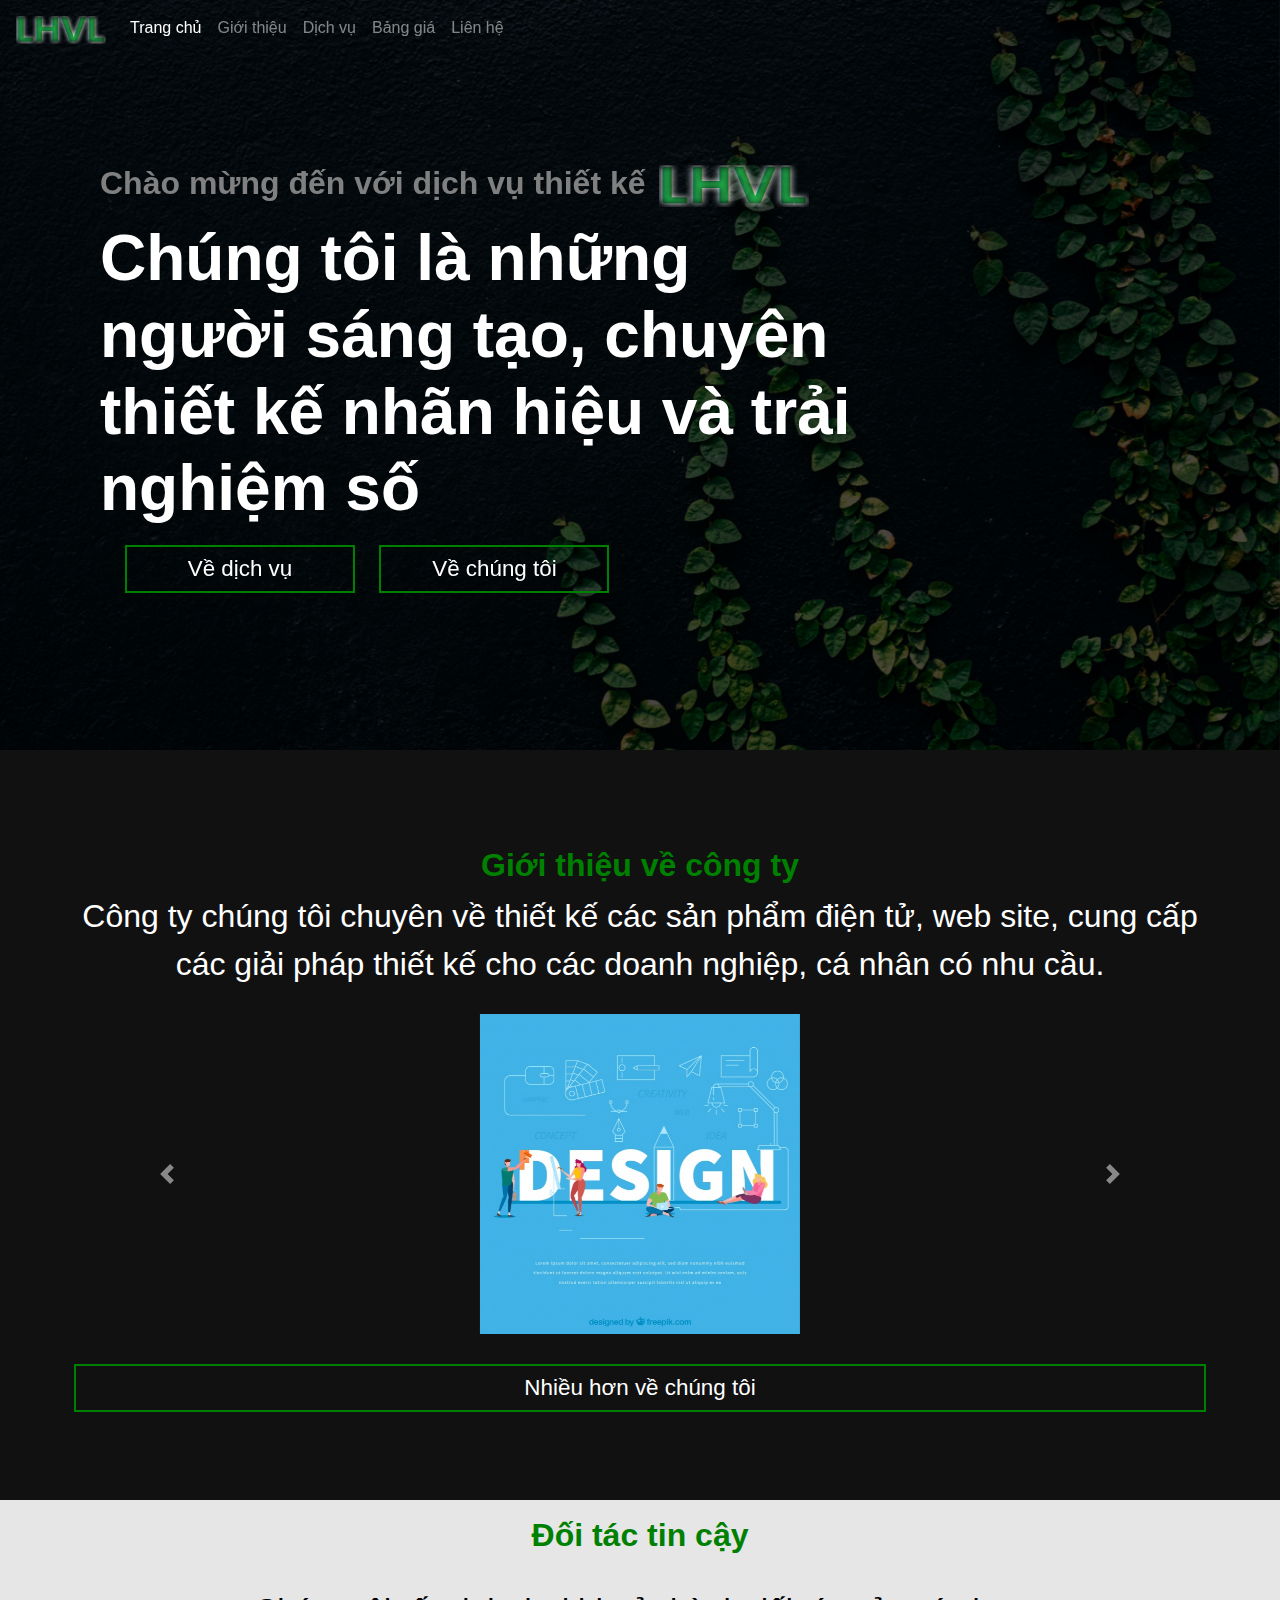
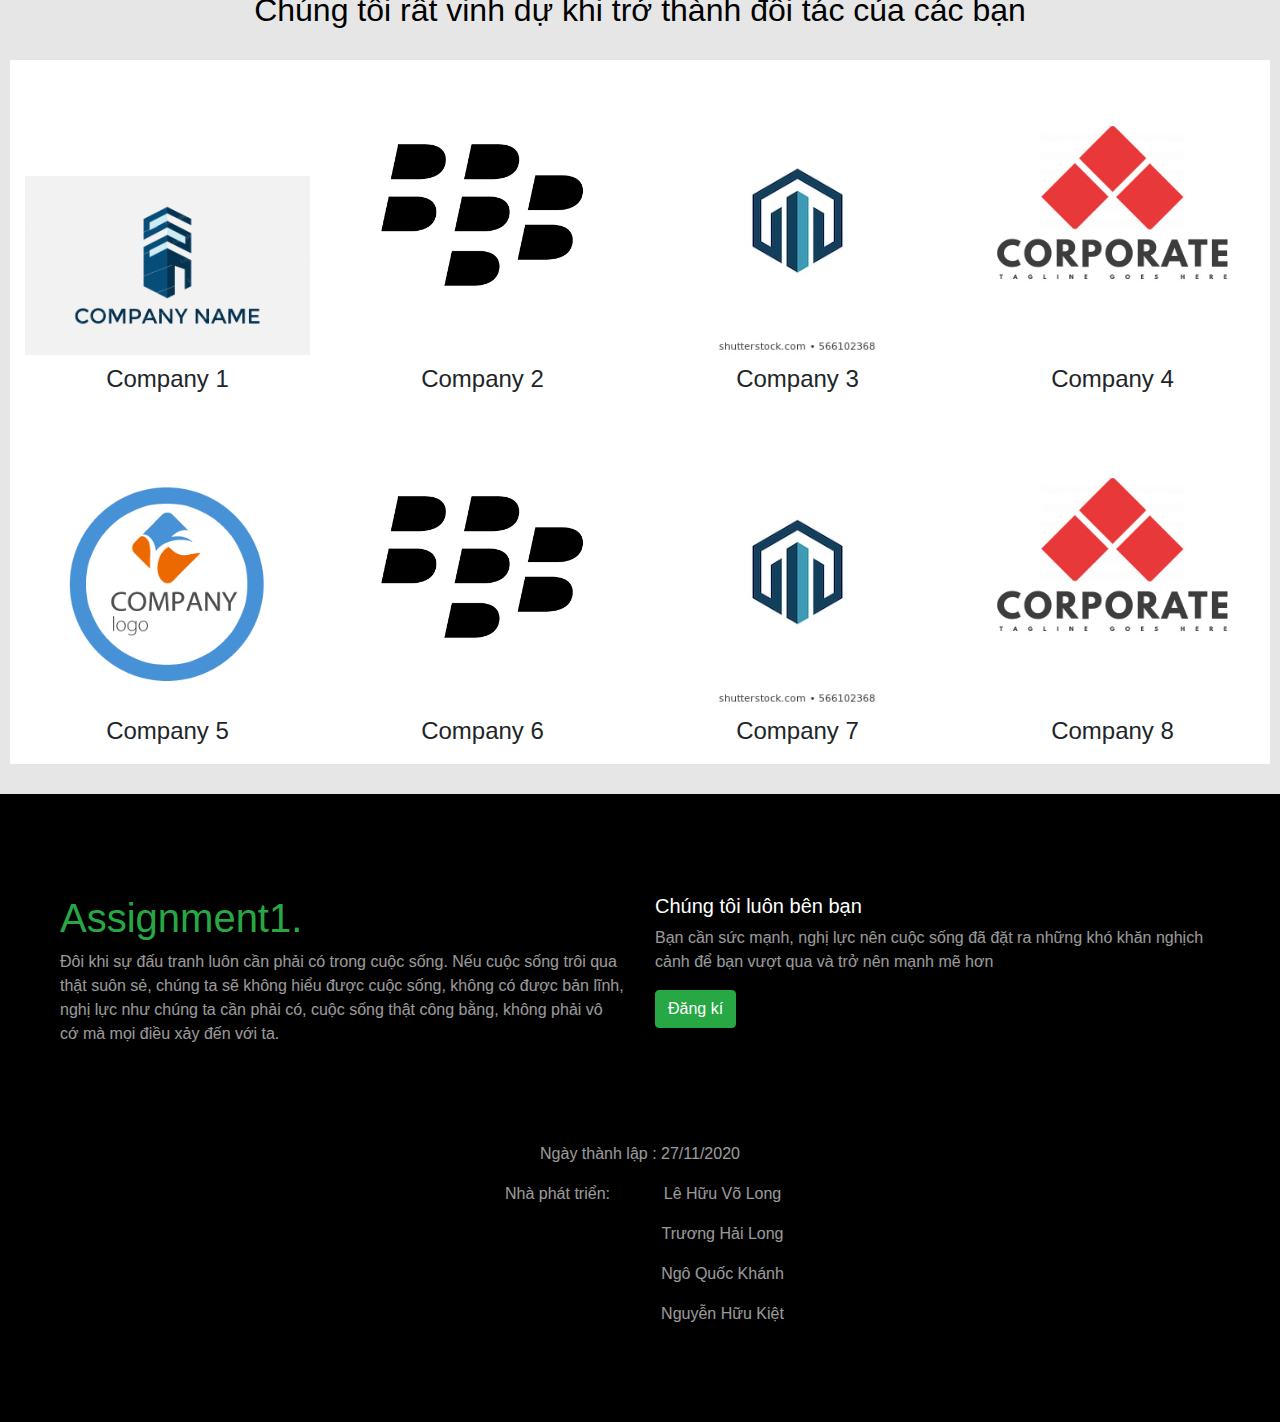
<file: index.html>
<!doctype html>
<html lang="vi">
    <head>
        <meta charset="utf-8">
        <title>Trang chủ</title>
        <meta name="viewport" content="width=device-width,initial-scale=1">
        <link rel="stylesheet" href="./bootstrap-4.5.3-dist/css/bootstrap.css">
        <script src="./jquery-3.5.1/jquery-3.5.1.js"></script>
		<script src="./bootstrap-4.5.3-dist/js/bootstrap.js"></script>
        <link rel="stylesheet" href="./css/style.css"> 
        <link rel="stylesheet" href="./css/footer.css">
    </head>
    <body>
        <!-- name = current page -->
        <script>let name = "Home"</script>
        <button id="scrollTop" style="background-color: black; opacity: .4;" class="btn" onclick="window.scrollTo(0, 0)">
            <svg width="2em" height="2em" viewBox="0 0 16 16" class="bi bi-arrow-bar-up" fill="currentColor" xmlns="http://www.w3.org/2000/svg">
                <path fill-rule="evenodd" d="M8 10a.5.5 0 0 0 .5-.5V3.707l2.146 2.147a.5.5 0 0 0 .708-.708l-3-3a.5.5 0 0 0-.708 0l-3 3a.5.5 0 1 0 .708.708L7.5 3.707V9.5a.5.5 0 0 0 .5.5zm-7 2.5a.5.5 0 0 1 .5-.5h13a.5.5 0 0 1 0 1h-13a.5.5 0 0 1-.5-.5z"/>
            </svg>
        </button>
        <div class="parallax" id="parallaxScrolling"></div>
        <nav class="navbar navbar-expand-lg navbar-dark fixed-top" id="navbarContainer">
            <a class="navbar-brand" href="./">
            </a>
            <button class="navbar-toggler" type="button" data-toggle="collapse" data-target="#headerNavBar" aria-controls="headerNavBar" aria-expanded="false" aria-label="Toggle navigation">
                <span class="navbar-toggler-icon"></span>
            </button>

            <div class="collapse navbar-collapse" id="headerNavBar">
                <ul class="navbar-nav mr-auto" id="navListItem">
                </ul>
            </div>
		</nav>
        <!-- Home Landing -->
        <div class="container-fluid my-container" id="homeContainer">
            <div class="overlay"></div>
            <div class="container-md" id="homeContent">
                <div id="homeContent_main">
                    <h4 class="med-title" style="color: gray;">Chào mừng đến với dịch vụ thiết kế  <img style="margin: 5px;" src="./images/lhvl.png" alt="LHVL" width="150" height="42"></h4>
                    <h1 class="big-title white" >Chúng tôi là những người sáng tạo, chuyên thiết kế nhãn hiệu và trải nghiệm số</h1>
                </div>
                <div class="container-md home-btn-group" id="homeContent_buttonGroup">
                    <a class="btn my-home-btn" href="./services.html">Về dịch vụ</a>
                    <a class="btn my-home-btn" onclick="window.scrollTo(0, $('#homeContainer').height() + 10)">Về chúng tôi</a>
                </div>
            </div>
        </div>

        <div class="container-md pt-3 my-container" id="introContainer">
            <div class="row m-auto flex-column" id="introHeader">
                <h2 class="sub-title">Giới thiệu về công ty</h2>
                <p class="title white">Công ty chúng tôi chuyên về thiết kế các sản phẩm điện tử, web site, cung cấp các giải pháp thiết kế cho các doanh nghiệp, cá nhân có nhu cầu.</p>
                <div id="introSlide" class="carousel slide" data-ride="carousel">
                <div class="carousel-inner">
                    <div class="carousel-item active" data-interval="10000">
                        <img src="./images/introImage/design-word-concept_23-2147844787.jpg" height="320" class="d-block " alt="...">
                    </div>
                    <div class="carousel-item" data-interval="2000">
                        <img src="./images/introImage/photography-1500-0-.jpg" height="320" class="d-block" alt="...">
                    </div>
                    <div class="carousel-item">
                        <img src="./images/introImage/Design.png" class="d-block" height="320" alt="...">
                    </div>
                </div>
                <a class="carousel-control-prev" href="#introSlide" role="button" data-slide="prev">
                    <span class="carousel-control-prev-icon" aria-hidden="true"></span>
                    <span class="sr-only">Previous</span>
                </a>
                <a class="carousel-control-next" href="#introSlide" role="button" data-slide="next">
                    <span class="carousel-control-next-icon" aria-hidden="true"></span>
                    <span class="sr-only">Next</span>
                </a>
            </div>
            <a class="btn my-home-btn" href="about.html" >Nhiều hơn về chúng tôi</a>
            </div>
            
        </div>
        <div class="container-md pt-3 my-container" id="clientContainer">
            <div class="row m-auto flex-column" id="clientHeader">
                <h2 class="sub-title">Đối tác tin cậy</h2><br>
                <p class="title black" style="text-align: center;">Chúng tôi rất vinh dự khi trở thành đối tác của các bạn</p>
            </div>
            <div class="row" id="clientBox" style="margin: 10px;"></div>            
        </div>

        <div class="footer">
            <div class="footer_contents">
                <div class="content_1">
                    <div class="row">
                        <div class="col-md">
                            <h1 class="display-5 text-success">Assignment1.</h1>
                            <p class="text-white">
                                Đôi khi sự đấu tranh luôn cần phải có trong cuộc sống. Nếu cuộc sống trôi qua thật suôn sẻ, chúng ta sẽ không hiểu được cuộc sống, không có được bản lĩnh, nghị lực như chúng ta cần phải có, cuộc sống thật công bằng, không phải vô cớ mà mọi điều xảy đến với ta.
                            </p>
                        </div>    
                        <div class="col-md">
                            <h5 class="text-white">
                                Chúng tôi luôn bên bạn
                            </h5>
                            <p class="text-white">
                            Bạn cần sức mạnh, nghị lực nên cuộc sống đã đặt ra những khó khăn nghịch cảnh để bạn vượt qua và trở nên mạnh mẽ hơn
                            </p>
                            <button type="button" class="btn btn-success">
                                Đăng kí
                            </button>
                        </div>
                    </div>
                </div>
                <div class="content_2 pt-0">
                    <div class="developers">
                        <p class="text-white">Ngày thành lập :  27/11/2020</p>
                        <div class="row">
                            <div class="col-sm">
                                <p class="text-white">Nhà phát triển:</p>
                            </div>
                            <div class="col-sm">
                                <p class="text-white">Lê Hữu Võ Long</p>
                                <p class="text-white">Trương Hải Long</p>
                                <p class="text-white">Ngô Quốc Khánh</p>
                                <p class="text-white">Nguyễn Hữu Kiệt</p>
                            </div>
                        </div>
                    </div>
                </div>
            </div>
        </div>
    
        <script src="./js/home.js"></script>
        <script>
            partners = [
                {name: "Company 1", src: "./images/partner_icon/logo1.png", description: ""},
                {name: "Company 2", src: "./images/partner_icon/logo2.png", description: ""},
                {name: "Company 3", src: "./images/partner_icon/logo3.jpg", description: ""},
                {name: "Company 4", src: "./images/partner_icon/logo4.jpg", description: ""},
                {name: "Company 5", src: "./images/partner_icon/logo5.png", description: ""},
                {name: "Company 6", src: "./images/partner_icon/logo2.png", description: ""},
                {name: "Company 7", src: "./images/partner_icon/logo3.jpg", description: ""},
                {name: "Company 8", src: "./images/partner_icon/logo4.jpg", description: ""}
            ]
            createPartnerItem(partners);
        </script>
        <script>
            $(window).scroll(function() {
                // Set visibility of scroll top button
                if(checkLimit($(this).scrollTop(), [
                    [0, $('#homeContainer').outerHeight(true) / 2]
                ])){
                    $('#scrollTop').css("visibility","hidden");
                }
                else
                    $('#scrollTop').css("visibility","visible");

                // Set navbar text color, contrast
                if(!checkLimit($(this).scrollTop(), [
                    [0, $('#homeContainer').outerHeight(true) + $('#introContainer').outerHeight(true) - $('#navbarContainer').outerHeight(true)], 
                    [$('#homeContainer').outerHeight(true) + $('#introContainer').outerHeight(true) + $('#clientContainer').outerHeight(true), Infinity]
                ])){
                    $('#navbarContainer').css('background-color', '#1c1c1c').css('opacity', '.85')
                }
                else {
                    $('#navbarContainer').css('background-color', 'transparent').css('opacity', '1')
                }
            });            
                        
            if ($(window).width() > 768) {
                $(window).scroll(function() {
                    // Scroll down the parallax background
                    if($(this).scrollTop() < $('#homeContainer').height())
                    {
                        //$('.overlay').css('top', $(this).scrollTop()+"px")
                        $('.overlay').css('position', 'fixed')
                        $('.parallax').css('background-position-y', (50 + $(this).scrollTop()/12) + '%')                     
                    }      
                    else
                        $('.overlay').css('position', 'absolute')
                });
            }
        </script>
    </body>
</html>
</file>
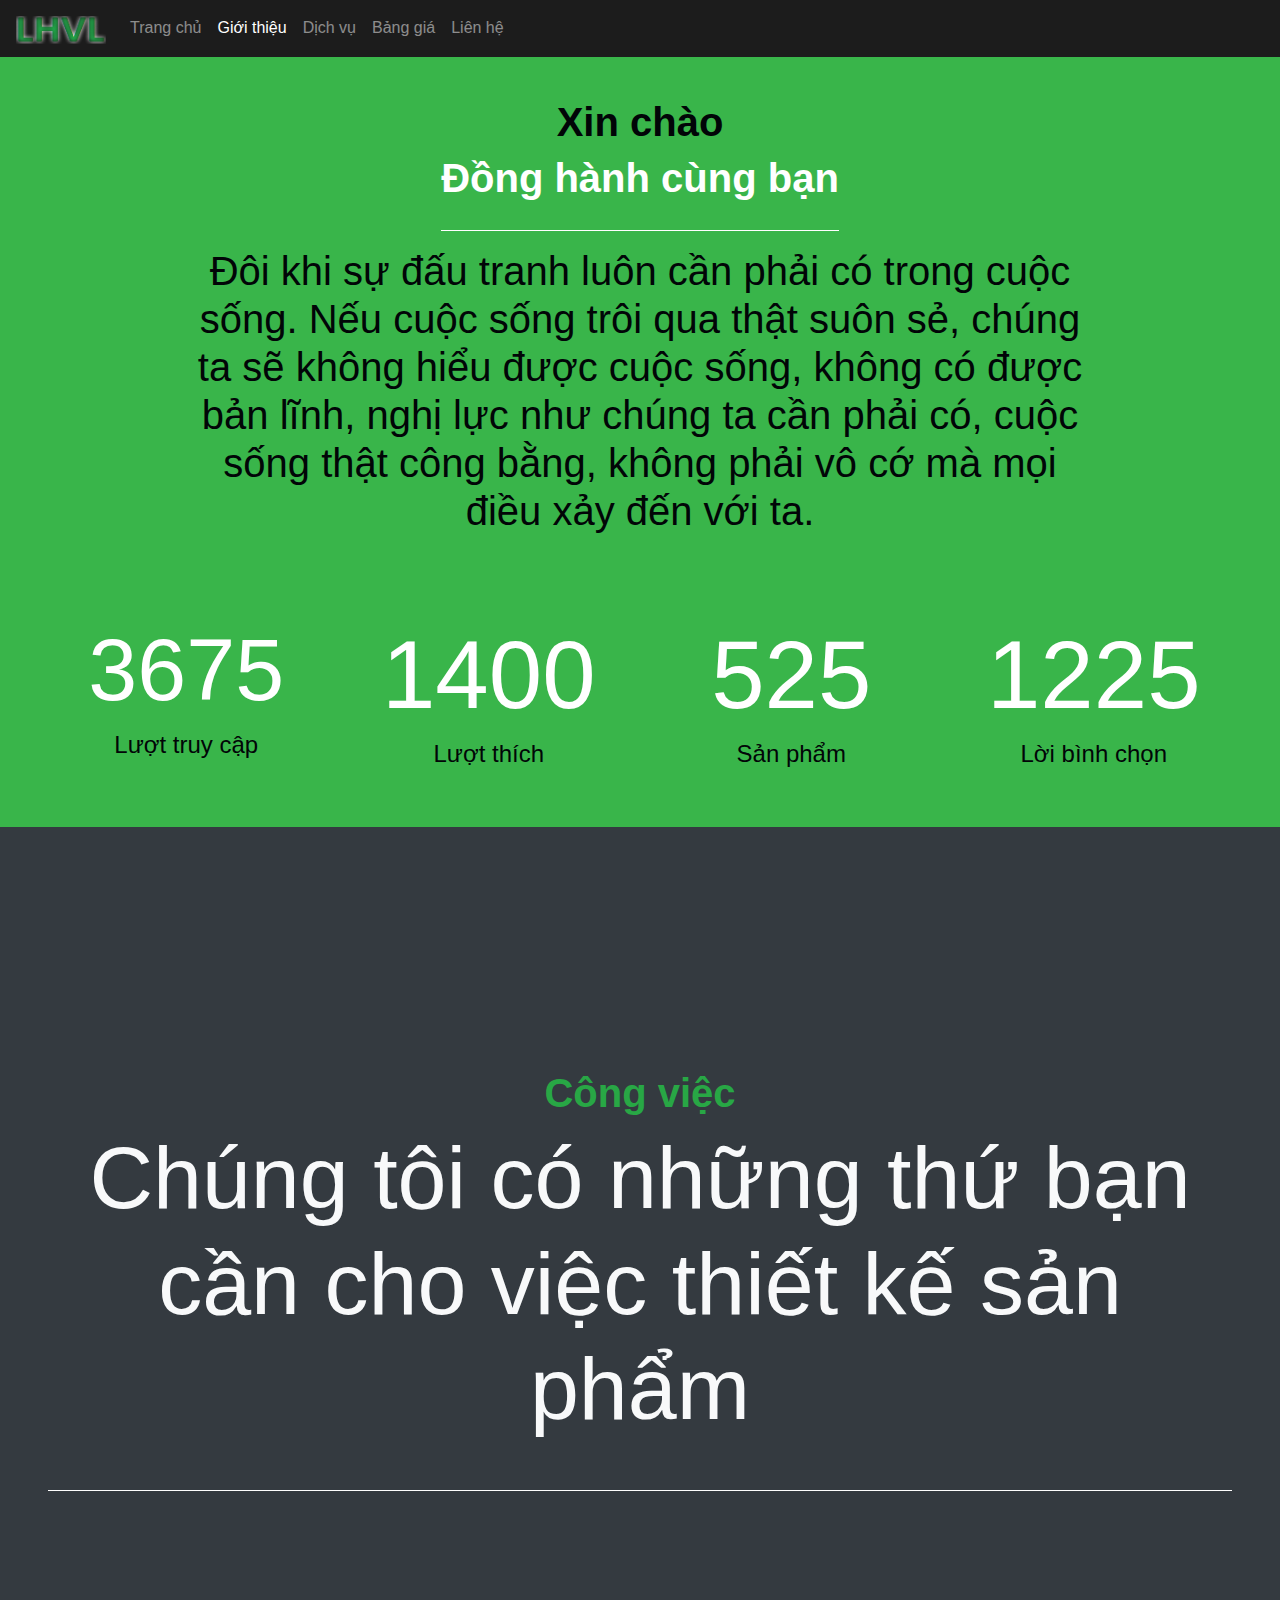
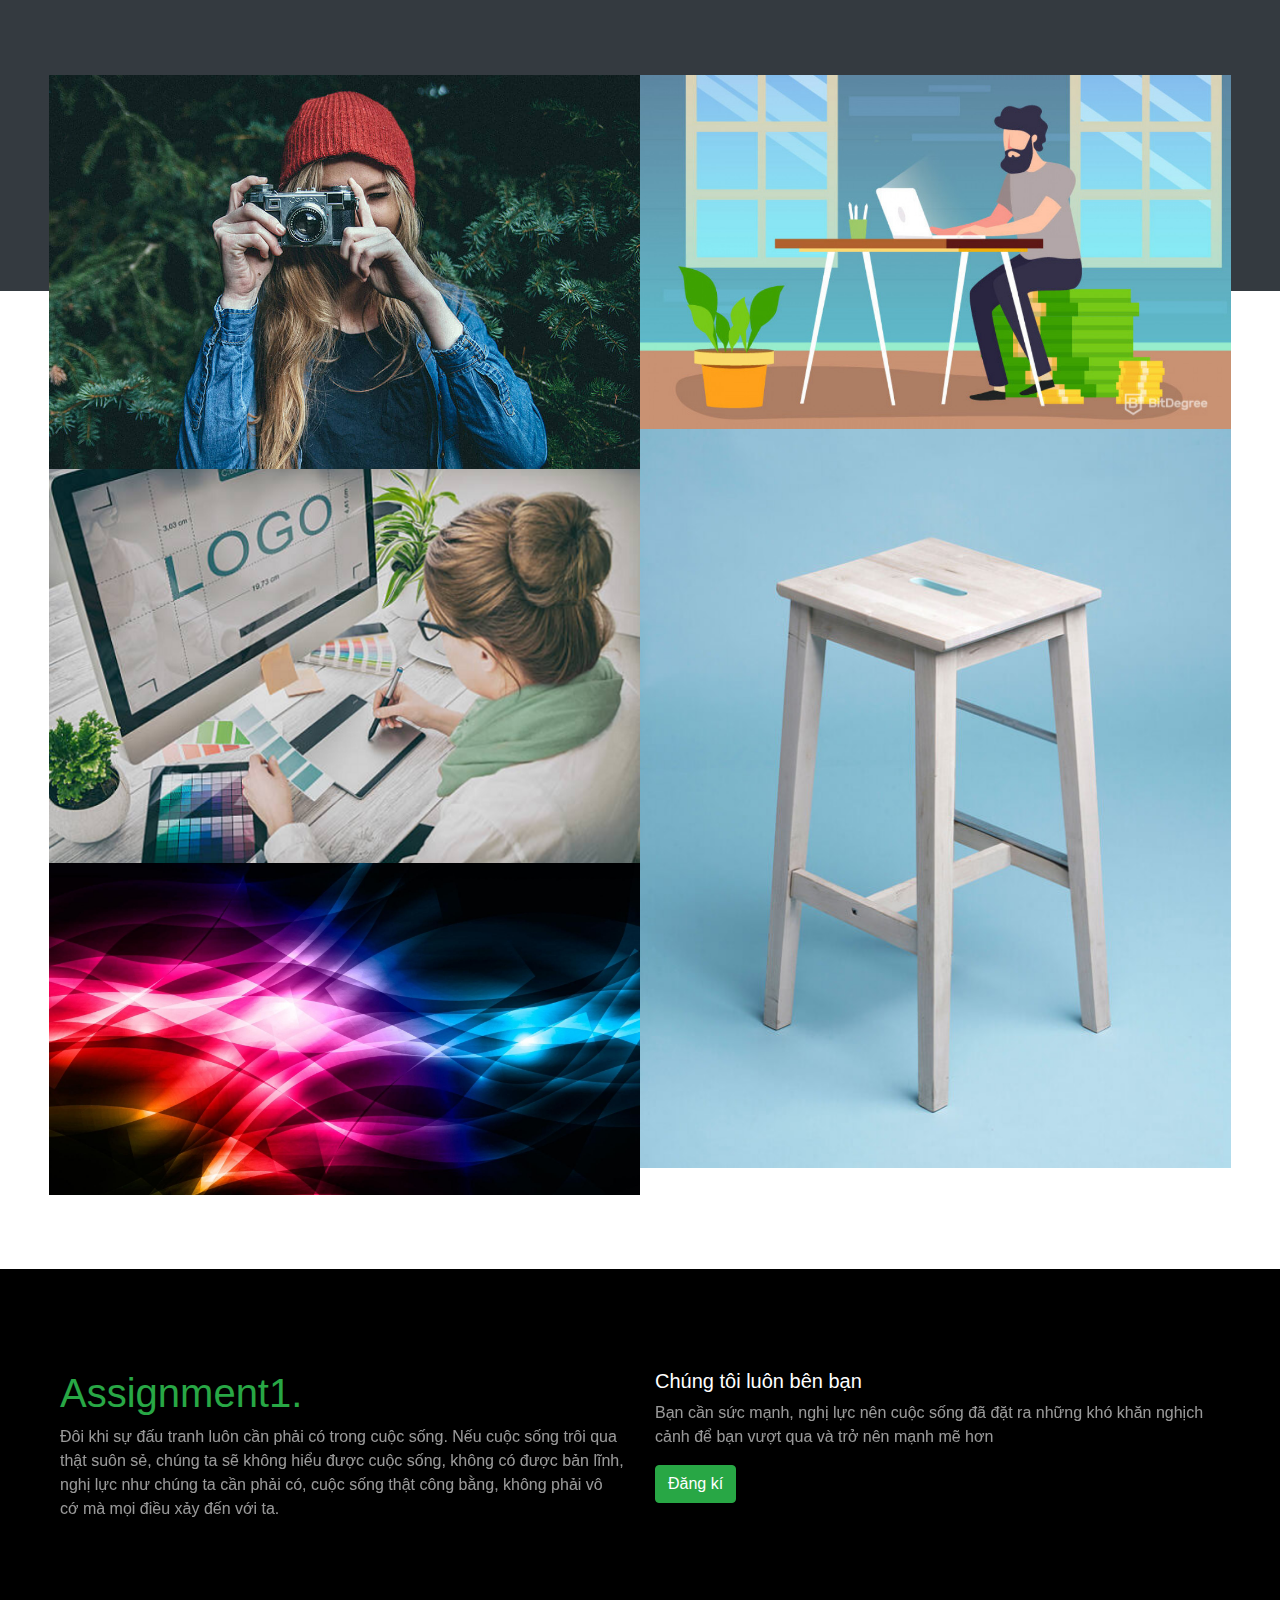
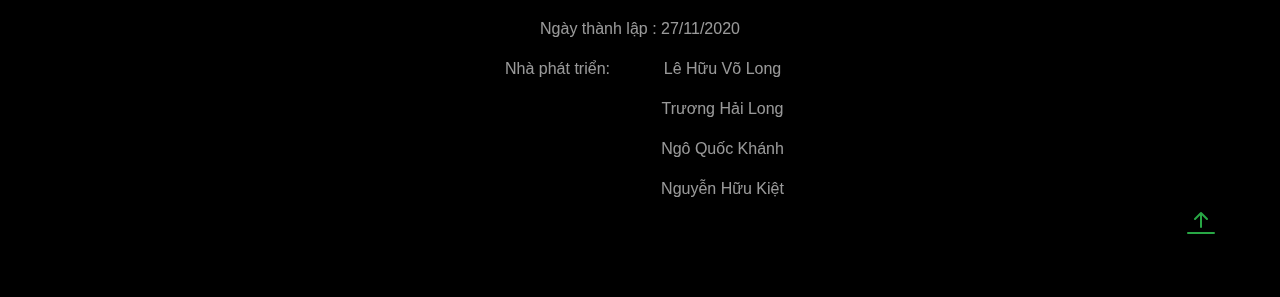
<file: about.html>
<!DOCTYPE html>
<html lang="vi">
<head>
    <meta charset="utf-8">
    <title>Giới thiệu</title>
    <meta name="viewport" content="width=device-width,initial-scale=1">
    <link rel="stylesheet" href="./bootstrap-4.5.3-dist/css/bootstrap.css">
    <script src="./jquery-3.5.1/jquery-3.5.1.js"></script>
    <script src="./bootstrap-4.5.3-dist/js/bootstrap.js"></script>
    <link rel="stylesheet" href="./css/about.css">
    <link rel="stylesheet" href="./css/footer.css">

</head>
<body>
    <script>let name = "About"</script>
    <div id="top_page"></div>
    <div>
        <nav class="navbar navbar-expand-lg navbar-dark fixed-top nav_bg">
            <a class="navbar-brand" href="#">Navbar</a>
            <button class="navbar-toggler" type="button" data-toggle="collapse" data-target="#headerNavBar" aria-controls="headerNavBar" aria-expanded="false" aria-label="Toggle navigation">
                <span class="navbar-toggler-icon"></span>
            </button>

            <div class="collapse navbar-collapse" id="headerNavBar">
                <ul class="navbar-nav mr-auto" id="navListItem">
                </ul>
            </div>
        </nav>
    </div>
    <div id="about">
        <div id="about_1">
            <div class="size mx-auto scroll">
                <div class="text-center">
                    <div class="pl-4 pr-4 pt-5 pb-2">
                        <h1 class="display-5">
                            <strong>Xin chào</strong>
                        </h1>
                        <div class="text-white display-2">
                            <div class="line_bottom">
                                <h1><strong class="shine">Đồng hành cùng bạn</strong></h1>
                            </div>
                        </div>
                    </div>
                    <div class="pl-4 pr-4 pt-2 pb-4">
                        <h1 class="display-5">
                                Đôi khi sự đấu tranh luôn cần phải có trong cuộc sống. Nếu cuộc sống trôi qua thật suôn sẻ, 
                                chúng ta sẽ không hiểu được cuộc sống, không có được bản lĩnh, nghị lực như chúng ta cần phải có, 
                                cuộc sống thật công bằng, không phải vô cớ mà mọi điều xảy đến với ta.
                        </h1>
                    </div>
                </div>
            </div>
            <div class="size_1 mx-auto scroll1">
                <div class="row">
                    <div class="col-sm-6 col-lg-3 text-center">
                        <h1 class="display-2 text-white">
                            <strong class="counter" data-target="4045">0</strong>
                        </h1>
                        <h4>Lượt truy cập</h4>
                    </div>
                    <div class="col-sm-6 col-lg-3 text-center">
                        <h1 class="display-1 text-white">
                            <strong class="counter" data-target="1500">0</strong>
                        </h1>
                        <h4>Lượt thích</h4>
                    </div>
                    <div class="col-sm-6 col-lg-3 text-center">
                        <h1 class="display-1 text-white">
                            <strong class="counter" data-target="545">0</strong>
                        </h1>
                        <h4>Sản phẩm</h4>
                    </div>
                    <div class="col-sm-6 col-lg-3 text-center">
                        <h1 class="display-1 text-white">
                            <strong class="counter" data-target="1250">0</strong>
                        </h1>
                        <h4>Lời bình chọn</h4>
                    </div>
                </div>
            </div>
        </div>

        <div id="about_2">
            <div class="bg-dark wrap">
                <div class="intro pl-sm-3 pb-sm-3 pr-sm-3 pl-md-5 pb-md-5 pr-md-5 size_1 m-auto">
                    <h1 class="display-5 text-success text-center">
                        <strong>Công việc</strong>
                    </h1>
                    <h1 class="display-2 pb-sm-3 pb-md-5 text-light text-center line_bottom">
                        <strong>Chúng tôi có những thứ bạn cần cho việc thiết kế sản phẩm</strong>
                    </h1>
                </div>
            </div>
            <div id="flag_content_about2"></div>
            <div class="works_content size_2">
                <div class="row p-4">
                    <div class="col-md p-0">
                        <div class="bg-dark">
                            <div class="item">
                                <img src="./images/pts.jpg" alt="">
                                <div class="item_info">
                                    <h4>Photoshop</h4>
                                    <p>
                                        Một vài dòng mô tả công việc
                                    </p>
                                </div>
                            </div>
                        </div>
                        <div class="bg-dark">
                            <div class="item">
                                <img src="./images/Design.png" alt="">
                                <div class="item_info">
                                    <h4>Thiết kế</h4>
                                    <p>
                                        Một vài dòng mô tả công việc
                                    </p>
                                </div>
                            </div>
                        </div>
                        <div class="bg-dark">
                            <div class="item">
                                <img src="./images/graphics.jpg" alt="">
                                <div class="item_info">
                                    <h4>Đồ họa</h4>
                                    <p>
                                        Một vài dòng mô tả công việc
                                    </p>
                                </div>
                            </div>
                        </div>

                    </div>
                    <div class="col-md p-0">
                        <div class="bg-dark">
                            <div class="item">
                                <img src="./images/web_developer.jpg" alt="">
                                <div class="item_info">
                                    <h4>Lập trình web</h4>
                                    <p>
                                        Một vài dòng mô tả công việc
                                    </p>
                                </div>
                            </div>
                        </div>
                        <div class="bg-dark">
                            <div class="item">
                                <img src="./images/home_design.jpg" alt="">
                                <div class="item_info">
                                    <h4>Thiết kế nội thất</h4>
                                    <p>
                                        Một vài dòng mô tả công việc
                                    </p>
                                </div>
                            </div>
                        </div>
                    </div>
                </div>
            </div>
        </div>
    </div>
    <div class="footer">
        <div class="footer_contents">
            <div class="content_1">
                <div class="row">
                    <div class="col-md">
                        <h1 class="display-5 text-success">Assignment1.</h1>
                        <p class="text-white">
                            Đôi khi sự đấu tranh luôn cần phải có trong cuộc sống. Nếu cuộc sống trôi qua thật suôn sẻ, chúng ta sẽ không hiểu được cuộc sống, không có được bản lĩnh, nghị lực như chúng ta cần phải có, cuộc sống thật công bằng, không phải vô cớ mà mọi điều xảy đến với ta.
                        </p>
                    </div>    
                    <div class="col-md">
                        <h5 class="text-white">
                            Chúng tôi luôn bên bạn
                        </h5>
                        <p class="text-white">
                        Bạn cần sức mạnh, nghị lực nên cuộc sống đã đặt ra những khó khăn nghịch cảnh để bạn vượt qua và trở nên mạnh mẽ hơn
                        </p>
                        <button type="button" class="btn btn-success">
                            Đăng kí
                        </button>
                    </div>
                </div>
            </div>
            <div class="content_2 pt-0">
                <div class="developers">
                    <p class="text-white">Ngày thành lập :  27/11/2020</p>
                    <div class="row">
                        <div class="col-sm">
                            <p class="text-white">Nhà phát triển:</p>
                        </div>
                        <div class="col-sm">
                            <p class="text-white">Lê Hữu Võ Long</p>
                            <p class="text-white">Trương Hải Long</p>
                            <p class="text-white">Ngô Quốc Khánh</p>
                            <p class="text-white">Nguyễn Hữu Kiệt</p>
                        </div>
                    </div>
                </div>
            </div>
        </div>
        <button class="backtotop btn btn-link text-success" onclick="scrollToTop();return false">
            <svg width="2em" height="2em" viewBox="0 0 16 16" class="bi bi-arrow-bar-up" fill="currentColor" xmlns="http://www.w3.org/2000/svg">
                <path fill-rule="evenodd" d="M8 10a.5.5 0 0 0 .5-.5V3.707l2.146 2.147a.5.5 0 0 0 .708-.708l-3-3a.5.5 0 0 0-.708 0l-3 3a.5.5 0 1 0 .708.708L7.5 3.707V9.5a.5.5 0 0 0 .5.5zm-7 2.5a.5.5 0 0 1 .5-.5h13a.5.5 0 0 1 0 1h-13a.5.5 0 0 1-.5-.5z"/>
            </svg>
        </button>
    </div>
    <script src="./js/home.js"></script>
    <script src="./js/counter.js"></script>
    <script src="./js/backToTop.js"></script>
    <script>
        $(window).scroll(function () {
            const distance = document.getElementById('about_2').getBoundingClientRect().top - document.getElementById('top_page').getBoundingClientRect().top
            const distance1 = document.getElementById('flag_content_about2').getBoundingClientRect().top - document.getElementById('top_page').getBoundingClientRect().top
            $('nav').toggleClass('scrolled', $(this).scrollTop() > distance && $(this).scrollTop() < distance1)
        })
        
    </script>
</body>
</html>
</file>
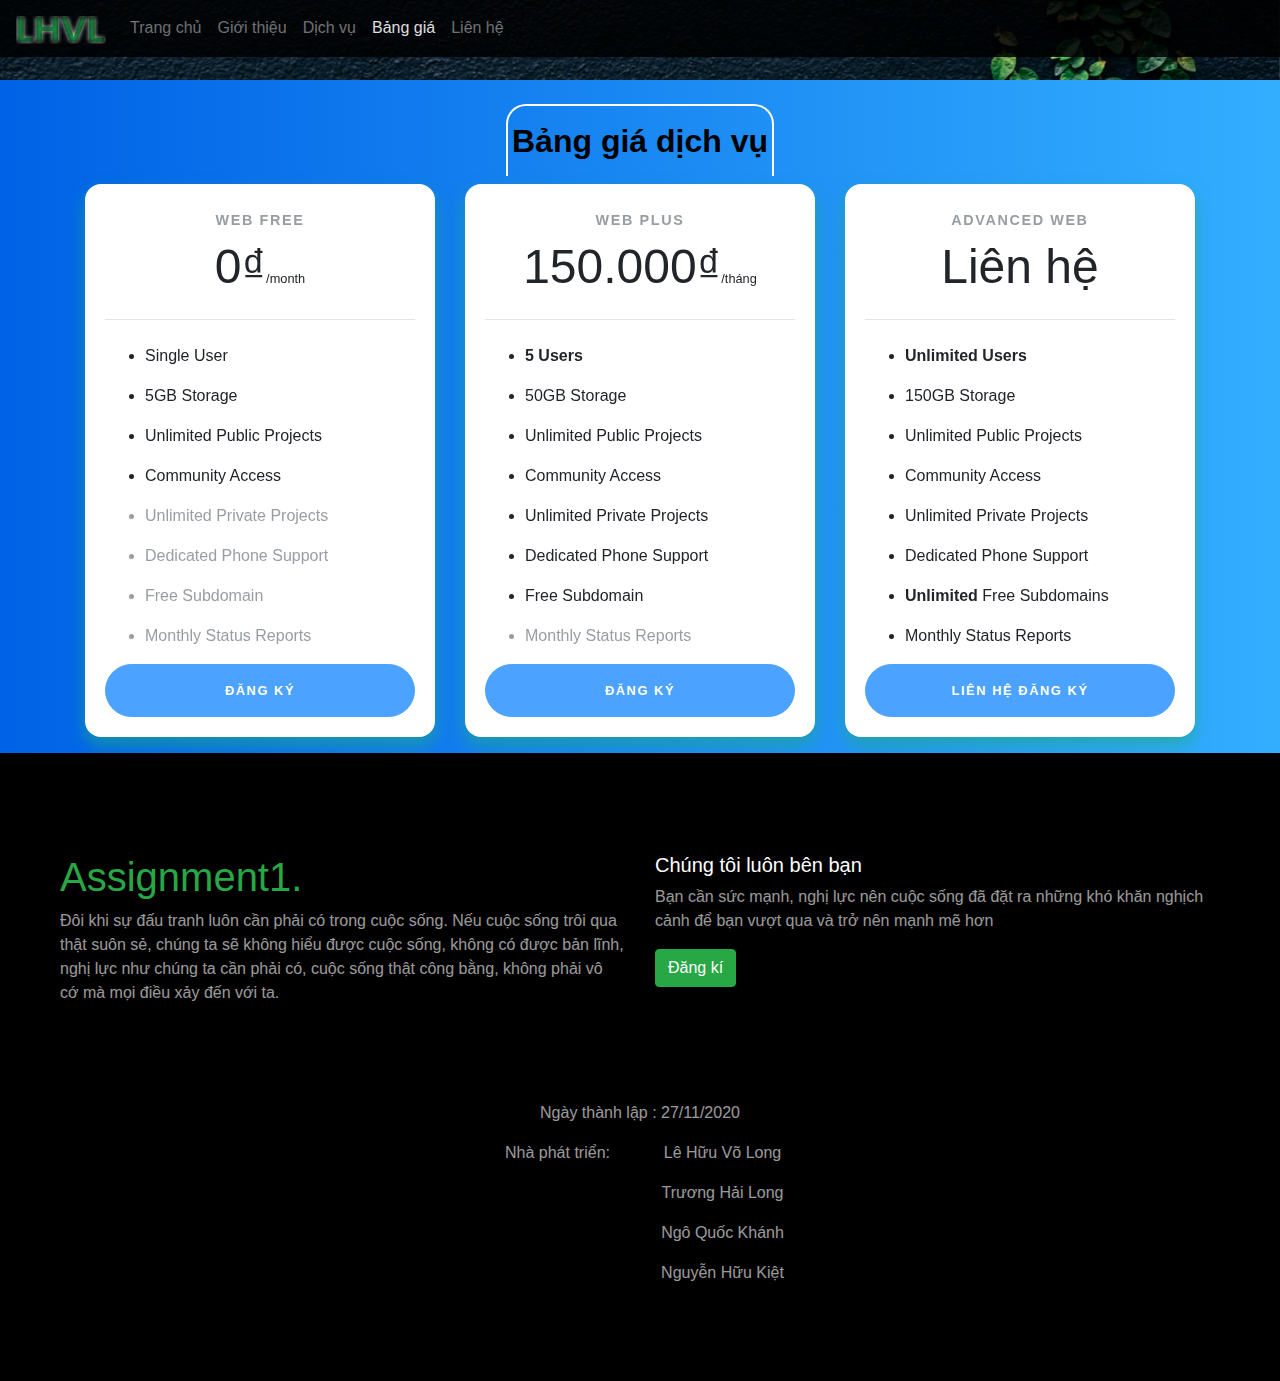
<file: price.html>
<!doctype html>
<html lang="vi">
    <head>
        <meta charset="utf-8">
        <title>Bảng giá</title>
        <meta name="viewport" content="width=device-width,initial-scale=1">
        <link rel="stylesheet" href="./bootstrap-4.5.3-dist/css/bootstrap.css">
        <script src="./jquery-3.5.1/jquery-3.5.1.js"></script>
		<script src="./bootstrap-4.5.3-dist/js/bootstrap.js"></script>
        <link rel="stylesheet" href="./css/style.css"> 
        <link rel="stylesheet" href="./css/footer.css">
        <link rel="stylesheet" href="./css/price.css">
    </head>
    <body>
        <script>let name = "Price"</script>
        <button id="scrollTop" style="background-color: black; opacity: .4;" class="btn" onclick="window.scrollTo(0, 0)">
            <svg width="2em" height="2em" viewBox="0 0 16 16" class="bi bi-arrow-bar-up" fill="currentColor" xmlns="http://www.w3.org/2000/svg">
                <path fill-rule="evenodd" d="M8 10a.5.5 0 0 0 .5-.5V3.707l2.146 2.147a.5.5 0 0 0 .708-.708l-3-3a.5.5 0 0 0-.708 0l-3 3a.5.5 0 1 0 .708.708L7.5 3.707V9.5a.5.5 0 0 0 .5.5zm-7 2.5a.5.5 0 0 1 .5-.5h13a.5.5 0 0 1 0 1h-13a.5.5 0 0 1-.5-.5z"/>
            </svg>
        </button>
        <div class="parallax" id="parallaxScrolling"></div>
        <nav class="navbar navbar-expand-lg navbar-dark fixed-top" id="navbarContainer">
            <a class="navbar-brand" href="./">
            </a>
            <button class="navbar-toggler" type="button" data-toggle="collapse" data-target="#headerNavBar" aria-controls="headerNavBar" aria-expanded="false" aria-label="Toggle navigation">
                <span class="navbar-toggler-icon"></span>
            </button>

            <div class="collapse navbar-collapse" id="headerNavBar">
                <ul class="navbar-nav mr-auto" id="navListItem">
                </ul>
            </div>
        </nav>
        <div class="container-fluid my-container" id="priceContainer">            
            <section class="pricing py-3">
                <div class="row m-auto flex-column p-2" id="priceHeader">
                    <h2 class="sub-title m-border">Bảng giá dịch vụ</h2>
                </div>
                <div class="container">
                    <div class="row">
                    <!-- Low Tier -->
                    <div class="col-lg-4">
                        <div class="card mb-5 mb-lg-0">
                        <div class="card-body">
                            <h5 class="card-title text-muted text-uppercase text-center">Web Free</h5>
                            <h6 class="card-price text-center">0₫<span class="period">/month</span></h6>
                            <hr>
                            <ul class="fa-ul">
                            <li><span class="fa-li"><i class="fas fa-check"></i></span>Single User</li>
                            <li><span class="fa-li"><i class="fas fa-check"></i></span>5GB Storage</li>
                            <li><span class="fa-li"><i class="fas fa-check"></i></span>Unlimited Public Projects</li>
                            <li><span class="fa-li"><i class="fas fa-check"></i></span>Community Access</li>
                            <li class="text-muted"><span class="fa-li"><i class="fas fa-times"></i></span>Unlimited Private Projects</li>
                            <li class="text-muted"><span class="fa-li"><i class="fas fa-times"></i></span>Dedicated Phone Support</li>
                            <li class="text-muted"><span class="fa-li"><i class="fas fa-times"></i></span>Free Subdomain</li>
                            <li class="text-muted"><span class="fa-li"><i class="fas fa-times"></i></span>Monthly Status Reports</li>
                            </ul>
                            <a href="#" class="btn btn-block btn-primary text-uppercase">Đăng ký</a>
                        </div>
                        </div>
                    </div>
                    <!-- Normal Tier -->
                    <div class="col-lg-4">
                        <div class="card mb-5 mb-lg-0">
                        <div class="card-body">
                            <h5 class="card-title text-muted text-uppercase text-center">Web Plus</h5>
                            <h6 class="card-price text-center">150.000₫<span class="period">/tháng</span></h6>
                            <hr>
                            <ul class="fa-ul">
                            <li><span class="fa-li"><i class="fas fa-check"></i></span><strong>5 Users</strong></li>
                            <li><span class="fa-li"><i class="fas fa-check"></i></span>50GB Storage</li>
                            <li><span class="fa-li"><i class="fas fa-check"></i></span>Unlimited Public Projects</li>
                            <li><span class="fa-li"><i class="fas fa-check"></i></span>Community Access</li>
                            <li><span class="fa-li"><i class="fas fa-check"></i></span>Unlimited Private Projects</li>
                            <li><span class="fa-li"><i class="fas fa-check"></i></span>Dedicated Phone Support</li>
                            <li><span class="fa-li"><i class="fas fa-check"></i></span>Free Subdomain</li>
                            <li class="text-muted"><span class="fa-li"><i class="fas fa-times"></i></span>Monthly Status Reports</li>
                            </ul>
                            <a href="#" class="btn btn-block btn-primary text-uppercase">Đăng ký</a>
                        </div>
                        </div>
                    </div>
                    <!-- Pro Tier -->
                    <div class="col-lg-4">
                        <div class="card">
                        <div class="card-body">
                            <h5 class="card-title text-muted text-uppercase text-center">Advanced Web</h5>
                            <h6 class="card-price text-center">Liên hệ<span class="period"></span></h6>
                            <hr>
                            <ul class="fa-ul">
                            <li><span class="fa-li"><i class="fas fa-check"></i></span><strong>Unlimited Users</strong></li>
                            <li><span class="fa-li"><i class="fas fa-check"></i></span>150GB Storage</li>
                            <li><span class="fa-li"><i class="fas fa-check"></i></span>Unlimited Public Projects</li>
                            <li><span class="fa-li"><i class="fas fa-check"></i></span>Community Access</li>
                            <li><span class="fa-li"><i class="fas fa-check"></i></span>Unlimited Private Projects</li>
                            <li><span class="fa-li"><i class="fas fa-check"></i></span>Dedicated Phone Support</li>
                            <li><span class="fa-li"><i class="fas fa-check"></i></span><strong>Unlimited</strong> Free Subdomains</li>
                            <li><span class="fa-li"><i class="fas fa-check"></i></span>Monthly Status Reports</li>
                            </ul>
                            <a href="#" class="btn btn-block btn-primary text-uppercase">Liên hệ đăng ký</a>
                        </div>
                        </div>
                    </div>
                    </div>
                </div>
            </section>
        </div>
        <div class="footer">
            <div class="footer_contents">
                <div class="content_1">
                    <div class="row">
                        <div class="col-md">
                            <h1 class="display-5 text-success">Assignment1.</h1>
                            <p class="text-white">
                                Đôi khi sự đấu tranh luôn cần phải có trong cuộc sống. Nếu cuộc sống trôi qua thật suôn sẻ, chúng ta sẽ không hiểu được cuộc sống, không có được bản lĩnh, nghị lực như chúng ta cần phải có, cuộc sống thật công bằng, không phải vô cớ mà mọi điều xảy đến với ta.
                            </p>
                        </div>    
                        <div class="col-md">
                            <h5 class="text-white">
                                Chúng tôi luôn bên bạn
                            </h5>
                            <p class="text-white">
                            Bạn cần sức mạnh, nghị lực nên cuộc sống đã đặt ra những khó khăn nghịch cảnh để bạn vượt qua và trở nên mạnh mẽ hơn
                            </p>
                            <button type="button" class="btn btn-success">
                                Đăng kí
                            </button>
                        </div>
                    </div>
                </div>
                <div class="content_2 pt-0">
                    <div class="developers">
                        <p class="text-white">Ngày thành lập :  27/11/2020</p>
                        <div class="row">
                            <div class="col-sm">
                                <p class="text-white">Nhà phát triển:</p>
                            </div>
                            <div class="col-sm">
                                <p class="text-white">Lê Hữu Võ Long</p>
                                <p class="text-white">Trương Hải Long</p>
                                <p class="text-white">Ngô Quốc Khánh</p>
                                <p class="text-white">Nguyễn Hữu Kiệt</p>
                            </div>
                        </div>
                    </div>
                </div>
            </div>
        </div>
        <script src="./js/home.js"></script>
    </body>
</file>
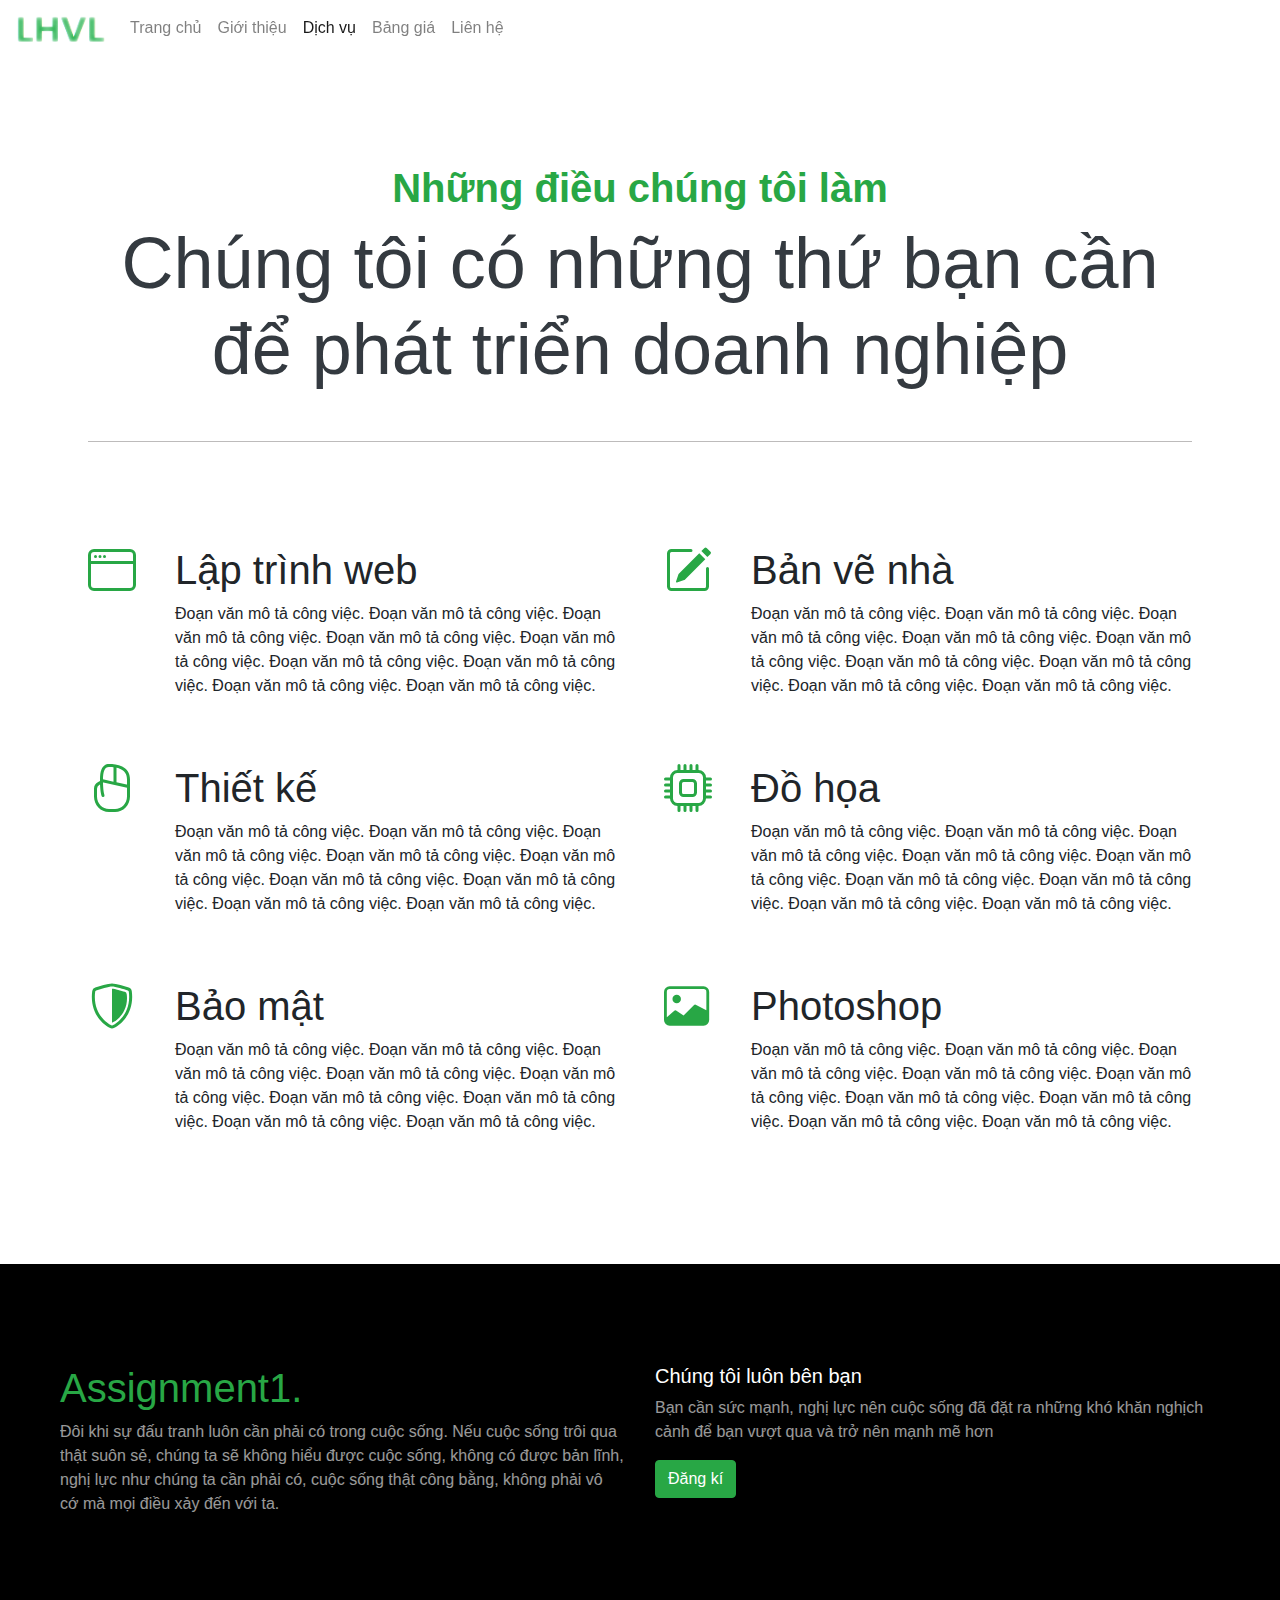
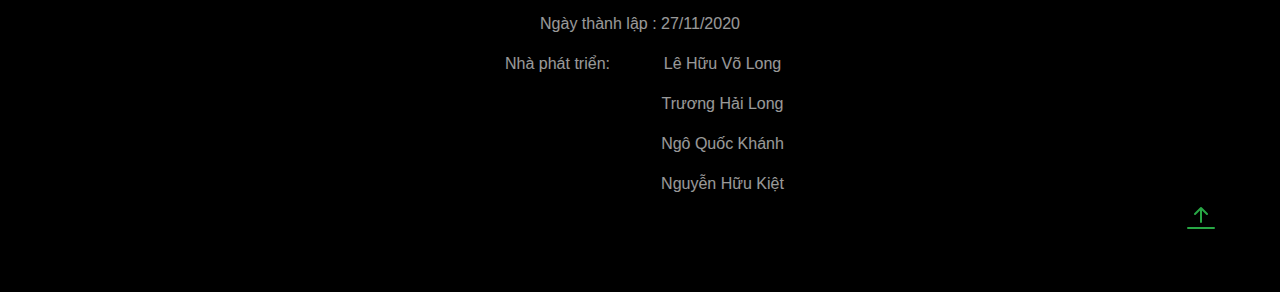
<file: services.html>
<!DOCTYPE html>
<html lang="vi">
<head>
    <meta charset="utf-8">
    <title>Dịch vụ</title>
    <meta name="viewport" content="width=device-width,initial-scale=1">
    <link rel="stylesheet" href="./bootstrap-4.5.3-dist/css/bootstrap.css">
    <script src="./jquery-3.5.1/jquery-3.5.1.js"></script>
    <script src="./bootstrap-4.5.3-dist/js/bootstrap.js"></script>
    <link rel="stylesheet" href="./css/footer.css">
    <link rel="stylesheet" href="./css/services.css">
</head>
<body>
    <script>let name = "Services"</script>
    <div>
        <nav class="navbar navbar-expand-lg navbar-light fixed-top">
            <a class="navbar-brand" href="#">Navbar</a>
            <button class="navbar-toggler" type="button" data-toggle="collapse" data-target="#headerNavBar" aria-controls="headerNavBar" aria-expanded="false" aria-label="Toggle navigation">
                <span class="navbar-toggler-icon"></span>
            </button>

            <div class="collapse navbar-collapse" id="headerNavBar">
                <ul class="navbar-nav mr-auto" id="navListItem">
                </ul>
            </div>
        </nav>
    </div>
    <div class="services p-3">
        <div class="sv_header">
            <div class="size m-auto text-center p-sm-2 p-md-5">
                <h1 class="display-5 text-success">
                    <strong>Những điều chúng tôi làm</strong>
                </h1>
                <h1 class="line_bottom display-3 text-dark pb-sm-2 pb-md-5">
                    <strong>Chúng tôi có những thứ bạn cần để phát triển doanh nghiệp</strong>
                </h1>
            </div>
        </div>
        
        <div class="sv_content p-sm-2 p-md-5">
            <div class="row size_1 m-auto">
                <div class="col-md">
                    <div class="item">
                        <div class="row">
                            <div class="col-sm-2 text-center text-success">
                                <svg width="3em" height="3em" viewBox="0 0 16 16" class="bi bi-window" fill="currentColor" xmlns="http://www.w3.org/2000/svg">
                                    <path fill-rule="evenodd" d="M14 2H2a1 1 0 0 0-1 1v10a1 1 0 0 0 1 1h12a1 1 0 0 0 1-1V3a1 1 0 0 0-1-1zM2 1a2 2 0 0 0-2 2v10a2 2 0 0 0 2 2h12a2 2 0 0 0 2-2V3a2 2 0 0 0-2-2H2z"/>
                                    <path fill-rule="evenodd" d="M15 6H1V5h14v1z"/>
                                    <path d="M3 3.5a.5.5 0 1 1-1 0 .5.5 0 0 1 1 0zm1.5 0a.5.5 0 1 1-1 0 .5.5 0 0 1 1 0zm1.5 0a.5.5 0 1 1-1 0 .5.5 0 0 1 1 0z"/>
                                </svg>
                            </div>
                            <div class="col-sm-10">
                                <h1>
                                    Lập trình web
                                </h1>
                                <p>
                                    Đoạn văn mô tả công việc. Đoạn văn mô tả công việc. Đoạn văn mô tả công việc.
                                    Đoạn văn mô tả công việc. Đoạn văn mô tả công việc. Đoạn văn mô tả công việc.
                                    Đoạn văn mô tả công việc. Đoạn văn mô tả công việc. Đoạn văn mô tả công việc.
                                </p>
                            </div>
                        </div>
                    </div>

                    <div class="item">
                        <div class="row">
                            <div class="col-sm-2 text-center text-success">
                                <svg width="3em" height="3em" viewBox="0 0 16 16" class="bi bi-mouse3" fill="currentColor" xmlns="http://www.w3.org/2000/svg">
                                    <path fill-rule="evenodd" d="M5.473.463C5.896.157 6.407 0 7 0c1.26 0 2.981.123 4.403.825.72.355 1.375.864 1.85 1.59.475.728.747 1.642.747 2.772v5.625C14 13.659 11.78 16 9 16H7c-2.78 0-5-2.342-5-5.188V8.236A2.5 2.5 0 0 1 3.382 6L4 5.691v-.503c0-1.31.124-2.569.543-3.517.213-.482.512-.906.93-1.208zM4.017 6.801l-.188.093A1.5 1.5 0 0 0 3 8.236v2.576C3 13.146 4.81 15 7 15h2c2.19 0 4-1.855 4-4.188V5.189c0-.964-.23-1.683-.585-2.226-.356-.546-.86-.947-1.454-1.24C9.754 1.127 8.226 1 7 1c-.407 0-.708.105-.941.274-.239.172-.44.435-.602.801C5.127 2.823 5 3.907 5 5.187v.844a16.734 16.734 0 0 0 .008.448c.007.3.023.715.053 1.175.063.937.186 2.005.413 2.688a.5.5 0 1 1-.948.316c-.273-.817-.4-2-.462-2.937a27.75 27.75 0 0 1-.047-.92z"/>
                                    <path fill-rule="evenodd" d="M9 .5a.5.5 0 0 1 .5.5v5.099l4.108.913a.5.5 0 0 1-.216.976l-9-2a.5.5 0 1 1 .216-.976l3.892.865V1A.5.5 0 0 1 9 .5z"/>
                                </svg>
                            </div>
                            <div class="col-sm-10">
                                <h1>
                                    Thiết kế
                                </h1>
                                <p>
                                    Đoạn văn mô tả công việc. Đoạn văn mô tả công việc. Đoạn văn mô tả công việc.
                                    Đoạn văn mô tả công việc. Đoạn văn mô tả công việc. Đoạn văn mô tả công việc.
                                    Đoạn văn mô tả công việc. Đoạn văn mô tả công việc. Đoạn văn mô tả công việc.
                                </p>
                            </div>
                        </div>
                    </div>

                    <div class="item">
                        <div class="row">
                            <div class="col-sm-2 text-center text-success">
                                <svg width="3em" height="3em" viewBox="0 0 16 16" class="bi bi-shield-shaded" fill="currentColor" xmlns="http://www.w3.org/2000/svg">
                                    <path fill-rule="evenodd" d="M5.443 1.991a60.17 60.17 0 0 0-2.725.802.454.454 0 0 0-.315.366C1.87 7.056 3.1 9.9 4.567 11.773c.736.94 1.533 1.636 2.197 2.093.333.228.626.394.857.5.116.053.21.089.282.11A.73.73 0 0 0 8 14.5c.007-.001.038-.005.097-.023.072-.022.166-.058.282-.111.23-.106.525-.272.857-.5a10.197 10.197 0 0 0 2.197-2.093C12.9 9.9 14.13 7.056 13.597 3.159a.454.454 0 0 0-.315-.366c-.626-.2-1.682-.526-2.725-.802C9.491 1.71 8.51 1.5 8 1.5c-.51 0-1.49.21-2.557.491zm-.256-.966C6.23.749 7.337.5 8 .5c.662 0 1.77.249 2.813.525a61.09 61.09 0 0 1 2.772.815c.528.168.926.623 1.003 1.184.573 4.197-.756 7.307-2.367 9.365a11.191 11.191 0 0 1-2.418 2.3 6.942 6.942 0 0 1-1.007.586c-.27.124-.558.225-.796.225s-.526-.101-.796-.225a6.908 6.908 0 0 1-1.007-.586 11.192 11.192 0 0 1-2.417-2.3C2.167 10.331.839 7.221 1.412 3.024A1.454 1.454 0 0 1 2.415 1.84a61.11 61.11 0 0 1 2.772-.815z"/>
                                    <path d="M8 2.25c.909 0 3.188.685 4.254 1.022a.94.94 0 0 1 .656.773c.814 6.424-4.13 9.452-4.91 9.452V2.25z"/>
                                </svg>
                            </div>
                            <div class="col-sm-10">
                                <h1>
                                    Bảo mật
                                </h1>
                                <p>
                                    Đoạn văn mô tả công việc. Đoạn văn mô tả công việc. Đoạn văn mô tả công việc.
                                    Đoạn văn mô tả công việc. Đoạn văn mô tả công việc. Đoạn văn mô tả công việc.
                                    Đoạn văn mô tả công việc. Đoạn văn mô tả công việc. Đoạn văn mô tả công việc.
                                </p>
                            </div>
                        </div>
                    </div>
                </div>
                <div class="col-md">
                    <div class="item">
                        <div class="row">
                            <div class="col-sm-2 text-center text-success">
                                <svg width="3em" height="3em" viewBox="0 0 16 16" class="bi bi-pencil-square" fill="currentColor" xmlns="http://www.w3.org/2000/svg">
                                    <path d="M15.502 1.94a.5.5 0 0 1 0 .706L14.459 3.69l-2-2L13.502.646a.5.5 0 0 1 .707 0l1.293 1.293zm-1.75 2.456l-2-2L4.939 9.21a.5.5 0 0 0-.121.196l-.805 2.414a.25.25 0 0 0 .316.316l2.414-.805a.5.5 0 0 0 .196-.12l6.813-6.814z"/>
                                    <path fill-rule="evenodd" d="M1 13.5A1.5 1.5 0 0 0 2.5 15h11a1.5 1.5 0 0 0 1.5-1.5v-6a.5.5 0 0 0-1 0v6a.5.5 0 0 1-.5.5h-11a.5.5 0 0 1-.5-.5v-11a.5.5 0 0 1 .5-.5H9a.5.5 0 0 0 0-1H2.5A1.5 1.5 0 0 0 1 2.5v11z"/>
                                </svg>
                            </div>
                            <div class="col-sm-10">
                                <h1>
                                    Bản vẽ nhà
                                </h1>
                                <p>
                                    Đoạn văn mô tả công việc. Đoạn văn mô tả công việc. Đoạn văn mô tả công việc.
                                    Đoạn văn mô tả công việc. Đoạn văn mô tả công việc. Đoạn văn mô tả công việc.
                                    Đoạn văn mô tả công việc. Đoạn văn mô tả công việc. Đoạn văn mô tả công việc.
                                </p>
                            </div>
                        </div>
                    </div>

                    <div class="item">
                        <div class="row">
                            <div class="col-sm-2 text-center text-success">
                                <svg width="3em" height="3em" viewBox="0 0 16 16" class="bi bi-cpu" fill="currentColor" xmlns="http://www.w3.org/2000/svg">
                                    <path fill-rule="evenodd" d="M5 0a.5.5 0 0 1 .5.5V2h1V.5a.5.5 0 0 1 1 0V2h1V.5a.5.5 0 0 1 1 0V2h1V.5a.5.5 0 0 1 1 0V2A2.5 2.5 0 0 1 14 4.5h1.5a.5.5 0 0 1 0 1H14v1h1.5a.5.5 0 0 1 0 1H14v1h1.5a.5.5 0 0 1 0 1H14v1h1.5a.5.5 0 0 1 0 1H14a2.5 2.5 0 0 1-2.5 2.5v1.5a.5.5 0 0 1-1 0V14h-1v1.5a.5.5 0 0 1-1 0V14h-1v1.5a.5.5 0 0 1-1 0V14h-1v1.5a.5.5 0 0 1-1 0V14A2.5 2.5 0 0 1 2 11.5H.5a.5.5 0 0 1 0-1H2v-1H.5a.5.5 0 0 1 0-1H2v-1H.5a.5.5 0 0 1 0-1H2v-1H.5a.5.5 0 0 1 0-1H2A2.5 2.5 0 0 1 4.5 2V.5A.5.5 0 0 1 5 0zm-.5 3A1.5 1.5 0 0 0 3 4.5v7A1.5 1.5 0 0 0 4.5 13h7a1.5 1.5 0 0 0 1.5-1.5v-7A1.5 1.5 0 0 0 11.5 3h-7zM5 6.5A1.5 1.5 0 0 1 6.5 5h3A1.5 1.5 0 0 1 11 6.5v3A1.5 1.5 0 0 1 9.5 11h-3A1.5 1.5 0 0 1 5 9.5v-3zM6.5 6a.5.5 0 0 0-.5.5v3a.5.5 0 0 0 .5.5h3a.5.5 0 0 0 .5-.5v-3a.5.5 0 0 0-.5-.5h-3z"/>
                                </svg>
                            </div>
                            <div class="col-sm-10">
                                <h1>
                                    Đồ họa
                                </h1>
                                <p>
                                    Đoạn văn mô tả công việc. Đoạn văn mô tả công việc. Đoạn văn mô tả công việc.
                                    Đoạn văn mô tả công việc. Đoạn văn mô tả công việc. Đoạn văn mô tả công việc.
                                    Đoạn văn mô tả công việc. Đoạn văn mô tả công việc. Đoạn văn mô tả công việc.
                                </p>
                            </div>
                        </div>
                    </div>

                    <div class="item">
                        <div class="row">
                            <div class="col-sm-2 text-center text-success">
                                <svg width="3em" height="3em" viewBox="0 0 17 16" class="bi bi-image" fill="currentColor" xmlns="http://www.w3.org/2000/svg">
                                    <path fill-rule="evenodd" d="M14.002 2h-12a1 1 0 0 0-1 1v9l2.646-2.354a.5.5 0 0 1 .63-.062l2.66 1.773 3.71-3.71a.5.5 0 0 1 .577-.094L15.002 9.5V3a1 1 0 0 0-1-1zm-12-1a2 2 0 0 0-2 2v10a2 2 0 0 0 2 2h12a2 2 0 0 0 2-2V3a2 2 0 0 0-2-2h-12zm4 4.5a1.5 1.5 0 1 1-3 0 1.5 1.5 0 0 1 3 0z"/>
                                </svg>
                            </div>
                            <div class="col-sm-10">
                                <h1>
                                    Photoshop
                                </h1>
                                <p>
                                    Đoạn văn mô tả công việc. Đoạn văn mô tả công việc. Đoạn văn mô tả công việc.
                                    Đoạn văn mô tả công việc. Đoạn văn mô tả công việc. Đoạn văn mô tả công việc.
                                    Đoạn văn mô tả công việc. Đoạn văn mô tả công việc. Đoạn văn mô tả công việc.
                                </p>
                            </div>
                        </div>
                    </div>
                </div>
            </div>
        </div>
    </div>
    <div class="footer">
        <div class="footer_contents">
            <div class="content_1">
                <div class="row">
                    <div class="col-md">
                        <h1 class="display-5 text-success">Assignment1.</h1>
                        <p class="text-white">
                            Đôi khi sự đấu tranh luôn cần phải có trong cuộc sống. Nếu cuộc sống trôi qua thật suôn sẻ, chúng ta sẽ không hiểu được cuộc sống, không có được bản lĩnh, nghị lực như chúng ta cần phải có, cuộc sống thật công bằng, không phải vô cớ mà mọi điều xảy đến với ta.
                        </p>
                    </div>    
                    <div class="col-md">
                        <h5 class="text-white">
                            Chúng tôi luôn bên bạn
                        </h5>
                        <p class="text-white">
                        Bạn cần sức mạnh, nghị lực nên cuộc sống đã đặt ra những khó khăn nghịch cảnh để bạn vượt qua và trở nên mạnh mẽ hơn
                        </p>
                        <button type="button" class="btn btn-success">
                            Đăng kí
                        </button>
                    </div>
                </div>
            </div>
            <div class="content_2 pt-0">
                <div class="developers">
                    <p class="text-white">Ngày thành lập :  27/11/2020</p>
                    <div class="row">
                        <div class="col-sm">
                            <p class="text-white">Nhà phát triển:</p>
                        </div>
                        <div class="col-sm">
                            <p class="text-white">Lê Hữu Võ Long</p>
                            <p class="text-white">Trương Hải Long</p>
                            <p class="text-white">Ngô Quốc Khánh</p>
                            <p class="text-white">Nguyễn Hữu Kiệt</p>
                        </div>
                    </div>
                </div>
            </div>
        </div>
        <button class="backtotop btn btn-link text-success" onclick="scrollToTop();return false">
            <svg width="2em" height="2em" viewBox="0 0 16 16" class="bi bi-arrow-bar-up" fill="currentColor" xmlns="http://www.w3.org/2000/svg">
                <path fill-rule="evenodd" d="M8 10a.5.5 0 0 0 .5-.5V3.707l2.146 2.147a.5.5 0 0 0 .708-.708l-3-3a.5.5 0 0 0-.708 0l-3 3a.5.5 0 1 0 .708.708L7.5 3.707V9.5a.5.5 0 0 0 .5.5zm-7 2.5a.5.5 0 0 1 .5-.5h13a.5.5 0 0 1 0 1h-13a.5.5 0 0 1-.5-.5z"/>
            </svg>
        </button>
    </div>
    <script src="./js/home.js"></script>
    <script src="./js/backToTop.js"></script>
</body>
</html>
</file>
<file: css/style.css>
html {
    scroll-behavior: smooth;
  }
html, body {
    height: 100%;
}
.parallax {
    position: fixed;
    width: 100%;
    height: 100%;
    overflow: hidden;
    /* The image used */
    background-image: url("../images/hero-bg.jpg");
  
    /* Set a specific height */
    height: 1000px;
    
    /* Create the parallax scrolling effect */
    background-attachment: fixed;
    background-position: center;
    background-repeat: no-repeat;
    background-size: cover;
}
#navbarContainer {
    transition: 0.3s; 
}
#homeContainer {    
    background-color: transparent;
}
#introContainer{
    height: auto;
    background-color: #111111;
}
#clientContainer {
    background-color: #e6e6e6;
    height: auto;
    padding-bottom: 20px;
}
.my-container {
    height: auto;
    width: 100%;
    position: relative;
    padding: 0;
    margin: 0;
    min-width: 100%;
    min-height: 750px;
}
#introHeader {
    padding-top: 5rem;
    align-content: center;
    width: 90%;
}
#clientHeader {
    align-content: center;
}
.overlay {
    height: 100%;
    width: 100%;
    background-color: black;
    opacity: .7;
    position: absolute;
    top: 0;
    left: 0;
}

#homeContent {
    position: relative;
    margin: 0;
    animation-duration: 1.5s;
    -webkit-animation-name: fadeIn;
    animation-name: fadeIn;
}

.my-home-btn {
    padding: 0;
    margin: 0;
    padding: 10px 0 10px 0;
    line-height: 1.5rem;
    font-weight: 300;
    font-size: 1.4rem;
    color: white;
    border: 2px green solid;
    border-radius: 0;
    margin: 10px;
}

.my-home-btn:hover {
    transition: 0.75s cubic-bezier(0.075, 0.82, 0.165, 1);
    background-color: thistle;
}
.carousel-inner img {
    margin: auto;
}

#clientBox {
    background: white;
}
#clientBox > div {
    margin: 10px 0px;
    display: flex;
    flex-direction: column;
    justify-content: end;
}
#clientBox > div > img {
    padding-bottom: 10px;
}

/* fade in */

@-webkit-keyframes fadeIn {
    from {
        opacity: 0;
        -webkit-transform: translate3d(0, 150%, 0);
        -ms-transform: translate3d(0, 150%, 0);
        transform: translate3d(0, 150%, 0);
    }
    to {
        opacity: 1;
        -webkit-transform: translate3d(0, 0, 0);
        -ms-transform: translate3d(0, 0, 0);
        transform: translate3d(0, 0, 0);
    }
}

@keyframes fadeIn {
    from {
        opacity: 0;
        -webkit-transform: translate3d(0, 150%, 0);
        -ms-transform: translate3d(0, 150%, 0);
        transform: translate3d(0, 150%, 0);
    }
    to {
        opacity: 1;
        -webkit-transform: translate3d(0, 0, 0);
        -ms-transform: translate3d(0, 0, 0);
        transform: translate3d(0, 0, 0);
    }
}

.sub-title {
    color: green; 
    font-weight: bolder;
    text-align: center;
}
.white{
    color: white;
}
.black {
    color: black;
}
#introSlide {
    margin: 10px 20px 20px;
}
#scrollTop {
    position: fixed;
    right: 20px;
    bottom: 20px;
    z-index: 1;
    color: white;
    visibility: hidden;
}

.carousel-inner > .carousel-item > img, 
.carousel-inner > .carousel-item > a > img{
    margin: auto;
}
/*Smart phone nhỏ*/
@media screen and (min-width: 240px){
    #homeContent {
        text-align: center;
        max-width: none;
        padding-top: 15rem;
        padding-right: auto;
    }
    #introHeader {
        text-align: center;
        max-width: none;
        padding-top: 5rem;
    }
    
    .title {
        font-size: 1rem; 
    }
    .med-title {
        font-size: 1rem;
        font-weight: 600;
    }
    .big-title {
        font-size: 1.5rem;
        font-weight: 700;
    }
    .my-home-btn {
        min-width: 80%;
    }
}
/*Iphone(480 x 640)*/
@media screen and (min-width: 320px){
    
}
/*Tablet nhỏ(480 x 640)*/
@media screen and (min-width: 480px){
    
}
/*Ipad dọc(768 x 1024)*/
@media screen and (min-width: 768px){
    
}
/*Ipad ngang(1024 x 768)*/
@media screen and (min-width: 1024px){
    #homeContent {
        text-align: left;
        padding-top: 10rem;
        padding-left: 100px;
        max-width: 900px;
        height: 100%;
    }
    
    .med-title {
        font-size: 2rem;
    }
    .big-title {
        font-size: 4rem;
    }
    .title {
        font-size: 2rem; 
    }
    .my-home-btn {
        min-width: 230px;
        margin-bottom: 30px;
        width: auto;
    }
    #homeContent_main {
        height: auto;
    }

}
</file>
<file: css/footer.css>
.footer{
    background-color: #000000;
    position: relative;
}
.footer_contents{
    max-width: 1200px;
    margin: auto;
}
.content_1 , .content_2{ 
    padding: 100px 20px 80px 20px
}
.content_1 p{
    opacity: 0.6;
}
.content_2 p {
    width: fit-content;
    opacity: 0.6;
}
.developers{
    width: 300px;
    margin: auto;
}
.developers p{
    width: 100%;
    text-align: center;
}
.backtotop{
    position: absolute;
    bottom: 50px;
    right: 50px;
}
</file>
<file: css/about.css>
@media only screen and (max-width: 1200px){
    .display-1 {
        font-size: 6.2rem;
    }
    .display-2 {
        font-size: 5.7rem;
    }
    .display-3{
        font-size: 5.2rem;
    }
    .display-4{
        font-size: 4.7rem;
    }
    .display-5{
        font-size: 3.5rem;
    }
}
@media only screen and (max-width: 800px){
    .display-1 {
        font-size: 5.5rem;
    }
    .display-2 {
        font-size: 4.5rem;
    }
    .display-3{
        font-size: 3.5rem;
    }
    .display-4{
        font-size: 3rem;
    }
    .display-5{
        font-size: 2rem;
    }
}
@media only screen and (max-width: 600px){
    .display-1 {
        font-size: 4rem;
    }
    .display-2 {
        font-size: 3.5rem;
    }
    .display-3{
        font-size: 3rem;
    }
    .display-4{
        font-size: 2.5rem;
    }
    .display-5{
        font-size: 1.5rem;
    }
}
@media only screen and (max-width: 400px){
    .display-1 {
        font-size: 3.2rem;
    }
    .display-2 {
        font-size: 2.7rem;
    }
    .display-3{
        font-size: 2.2rem;
    }
    .display-4{
        font-size: 1.7rem;
    }
    .display-5{
        font-size: 1rem;
    }
}
#about_1{
    padding-top: 50px;
    background-color: #39b54a;
    color: #010507;
}
#about_2{
    padding-bottom: 50px;
}
.line_bottom{
    margin: auto;
    padding-bottom: 20px;
    border-bottom: 1px solid white;
    width: fit-content;
}
.size{
    max-width: 960px;
}
.size_1{
    max-width: 1400px;
    padding: 50px;
}
.size_2{
    max-width: 1200px;
}
.wrap{
    padding-top: 12rem;
    padding-bottom: 22rem;
}
.works_content{
    margin: auto;
    margin-top: -15rem;
}
.item{
    width: 100%;
    height: auto;
    transition-duration: 1s;
    background-color: #000000;
    position: relative;
}
.item:hover{
    background-color: #000000;
}
.item img{
    width: 100%;
    height: auto;
    -webkit-filter: brightness(100%);
}
.item:hover img{
    -webkit-filter: brightness(40%);
    -webkit-transition: all 1s ease;
    -moz-transition: all 1s ease;
    -o-transition: all 1s ease;
    -ms-transition: all 1s ease;
    transition: all 1s ease;
}
.item:hover .item_info{
    visibility: visible;
    opacity: 1;
}
.item_info{
    color: white;
    width: 50%;
    position: absolute;
    left: 0;
    bottom: 2.5rem;
    padding: 0 1rem;
    z-index: 2;
    visibility: hidden;
    opacity: 0;
    transition: opacity .5s, visibility .5s;
}
@keyframes slideInFromBottom {
    0% {
        transform: translateY(50%);
        opacity: 0;
    }
    100% {
        transform: translateY(0);
        opacity: 1;
    }
}
.scroll{
    animation: 1.5s ease-out 0s 1 slideInFromBottom;
}
.scroll1{
    animation: 1s ease-out 0s 1 slideInFromBottom;
}
.nav_bg{
    transition: 400ms ease;
    background: rgb(28, 28, 28);
}
.scrolled{
    background: transparent;
}
</file>
<file: css/price.css>
#priceContainer {
    padding-top: 5rem;
    background: transparent;
    height: auto;
}
#navbarContainer {
    background: black;
    opacity: 0.85;
}
.m-border {
    padding: 1rem 0.25rem;
    color: black;
    border: 2px white solid; 
    border-radius: 20px 20px 0px 0px; 
    border-bottom: none;
    width: max-content;
    margin: auto;
}
#priceHeader {
    width: 100%;
}


/*
Pricing table
*/

section.pricing {
    background: #007bff;
    background: linear-gradient(to right, #0062E6, #33AEFF);
  }
  
  .pricing .card {
    border: none;
    border-radius: 1rem;
    transition: all 0.2s;
    box-shadow: 0 0.5rem 1rem 0 rgba(31, 172, 130, 0.623);
  }
  
  .pricing hr {
    margin: 1.5rem 0;
  }
  
  .pricing .card-title {
    margin: 0.5rem 0;
    font-size: 0.9rem;
    letter-spacing: .1rem;
    font-weight: bold;
  }
  
  .pricing .card-price {
    font-size: 3rem;
    margin: 0;
  }
  
  .pricing .card-price .period {
    font-size: 0.8rem;
  }
  
  .pricing ul li {
    margin-bottom: 1rem;
  }
  
  .pricing .text-muted {
    opacity: 0.7;
  }
  
  .pricing .btn {
    font-size: 80%;
    border-radius: 5rem;
    letter-spacing: .1rem;
    font-weight: bold;
    padding: 1rem;
    opacity: 0.7;
    transition: all 0.2s;
  }
  
  /* Hover Effects on Card */
  
  @media (min-width: 992px) {
    .pricing .card:hover {
      margin-top: -.25rem;
      margin-bottom: .25rem;
      box-shadow: 0 0.5rem 1rem 0 rgba(0, 0, 0, 0.3);
    }
    .pricing .card:hover .btn {
      opacity: 1;
    }
}
@media screen and (min-width: 240px){
    body {
        overflow: auto;
    }
}
@media screen and (min-width: 320px){
    
}
/*Tablet nhỏ(480 x 640)*/
@media screen and (min-width: 480px){
    
}
/*Ipad dọc(768 x 1024)*/
@media screen and (min-width: 768px){
    
}
/*Ipad ngang(1024 x 768)*/
@media screen and (min-width: 1024px){ 
}
</file>
<file: css/services.css>
@media only screen and (max-width: 1200px){
    .display-1 {
        font-size: 6.2rem;
    }
    .display-2 {
        font-size: 5.7rem;
    }
    .display-3{
        font-size: 5.2rem;
    }
    .display-4{
        font-size: 4.7rem;
    }
    .display-5{
        font-size: 3.5rem;
    }
}
@media only screen and (max-width: 800px){
    .display-1 {
        font-size: 5.5rem;
    }
    .display-2 {
        font-size: 4.5rem;
    }
    .display-3{
        font-size: 3.5rem;
    }
    .display-4{
        font-size: 3rem;
    }
    .display-5{
        font-size: 2rem;
    }
}
@media only screen and (max-width: 600px){
    .display-1 {
        font-size: 4rem;
    }
    .display-2 {
        font-size: 3.5rem;
    }
    .display-3{
        font-size: 3rem;
    }
    .display-4{
        font-size: 2.5rem;
    }
    .display-5{
        font-size: 1.5rem;
    }
}
@media only screen and (max-width: 400px){
    .display-1 {
        font-size: 3.2rem;
    }
    .display-2 {
        font-size: 2.7rem;
    }
    .display-3{
        font-size: 2.2rem;
    }
    .display-4{
        font-size: 1.7rem;
    }
    .display-5{
        font-size: 1rem;
    }
}
.sv_header{
    padding-top: 100px;
}
.sv_content{
    padding-top: 30px;
}
.size{
    max-width: 1200px;
}
.size_1{
    max-width: 1400px;
}
.line_bottom{
    border-bottom: 1px solid rgba(58, 52, 52, 0.335);
    padding-bottom: 20px;
    width: fit-content;
}
.item{
    padding-bottom: 50px;
}
</file>
